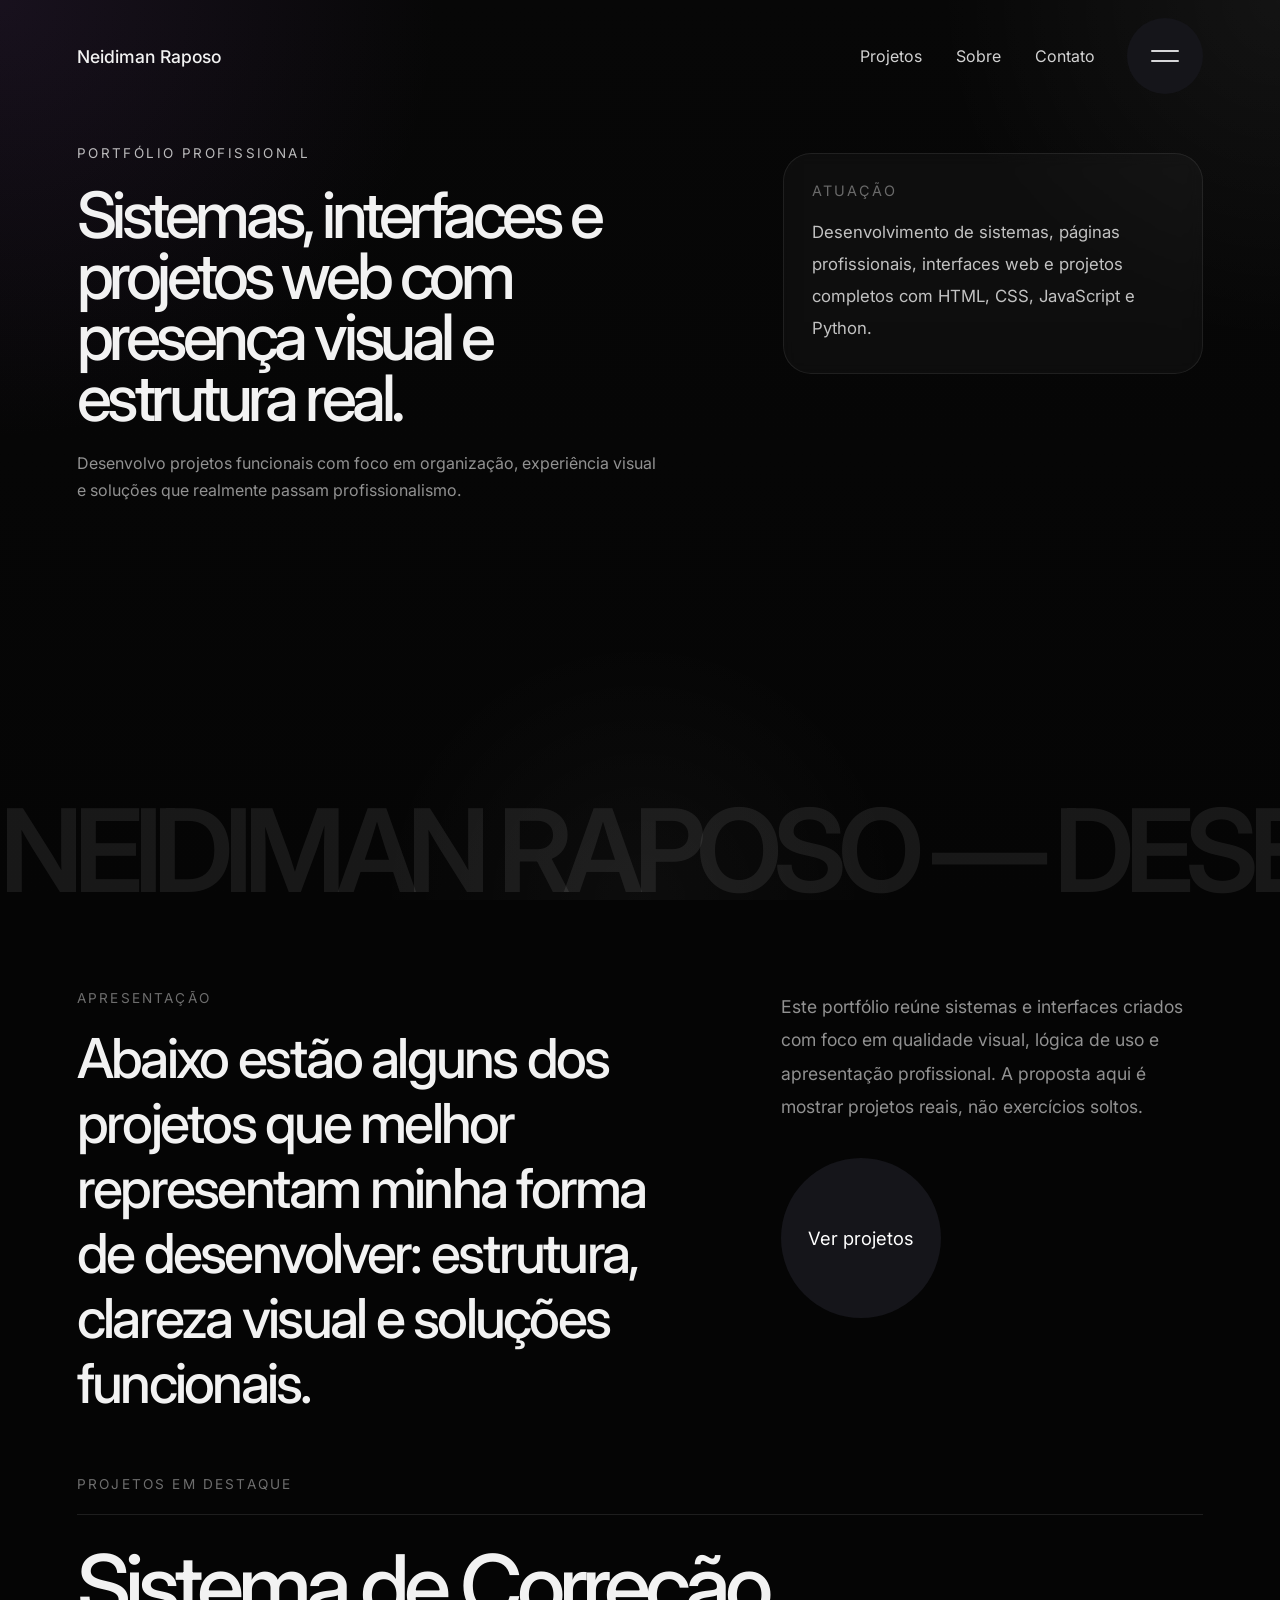
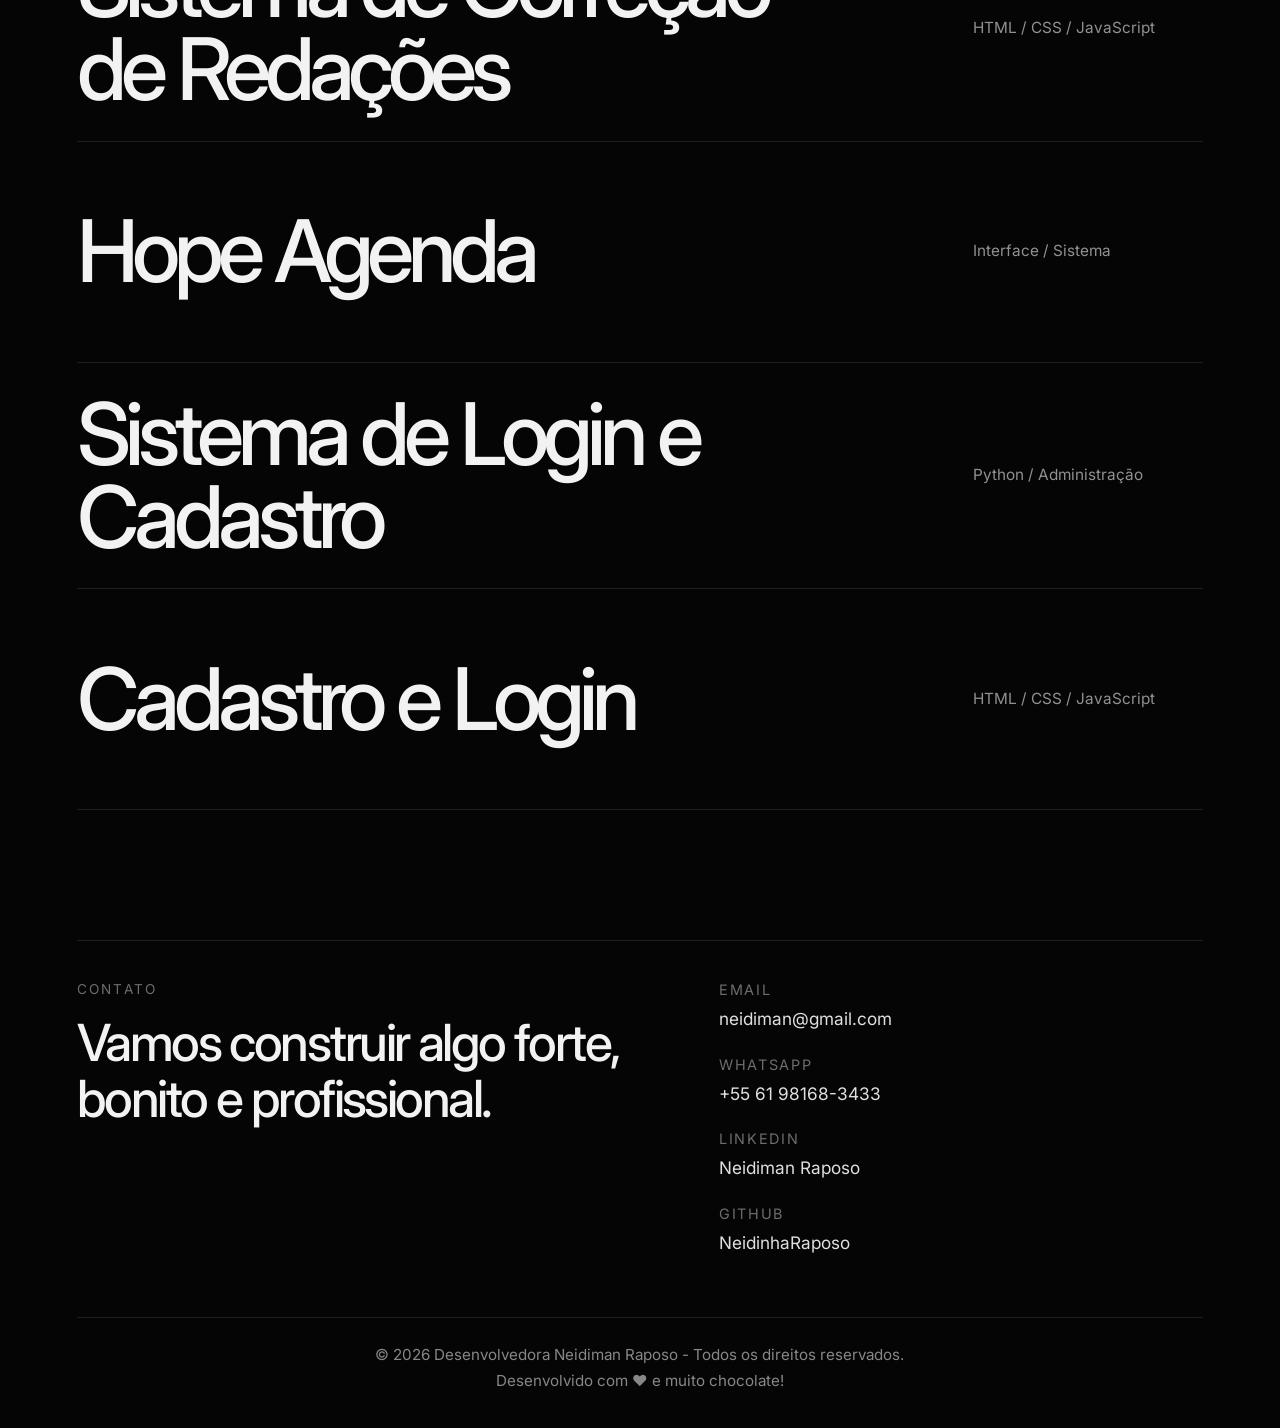
<file: portifolio_neidiman_raposo/index.html>
<!DOCTYPE html>
<html lang="pt-BR">
<head>
  <meta charset="UTF-8" />
  <meta name="viewport" content="width=device-width, initial-scale=1.0" />
  <title>Neidiman Raposo</title>

  <link rel="preconnect" href="https://fonts.googleapis.com" />
  <link rel="preconnect" href="https://fonts.gstatic.com" crossorigin />
  <link
    href="https://fonts.googleapis.com/css2?family=Inter:wght@300;400;500;600;700;800&display=swap"
    rel="stylesheet"
  />

  <link rel="stylesheet" href="css/style.css" />
</head>
<body>
  <div class="page-bg"></div>

  <header class="site-header">
    <div class="container header-content">
      <a href="#topo" class="brand-small">Neidiman Raposo</a>

      <nav class="main-nav">
        <a href="#projetos">Projetos</a>
        <a href="#sobre">Sobre</a>
        <a href="#contato">Contato</a>
      </nav>

      <button class="menu-button" type="button" aria-label="Abrir menu">
        <span></span>
        <span></span>
      </button>
    </div>
  </header>

  <main id="topo">
    <section class="hero">
      <div class="container hero-grid">
        <div class="hero-left">
          <p class="hero-kicker">Portfólio Profissional</p>

          <h1 class="hero-title">
            Sistemas, interfaces e projetos web com presença visual e estrutura real.
          </h1>

          <p class="hero-text">
            Desenvolvo projetos funcionais com foco em organização, experiência visual
            e soluções que realmente passam profissionalismo.
          </p>
        </div>

        <div class="hero-right">
          <div class="hero-card">
            <p class="hero-card-label">Atuação</p>
            <p class="hero-card-text">
              Desenvolvimento de sistemas, páginas profissionais, interfaces web
              e projetos completos com HTML, CSS, JavaScript e Python.
            </p>
          </div>
        </div>
      </div>

      <div class="marquee-wrapper">
        <div class="marquee">
          <span>NEIDIMAN RAPOSO — DESENVOLVIMENTO DE SISTEMAS — NEIDIMAN RAPOSO — DESENVOLVIMENTO DE SISTEMAS —</span>
          <span>NEIDIMAN RAPOSO — DESENVOLVIMENTO DE SISTEMAS — NEIDIMAN RAPOSO — DESENVOLVIMENTO DE SISTEMAS —</span>
        </div>
      </div>
    </section>

    <section class="intro-section" id="sobre">
      <div class="container intro-grid">
        <div class="intro-left">
          <p class="section-label">Apresentação</p>

          <h2 class="intro-title">
            Abaixo estão alguns dos projetos que melhor representam minha forma de desenvolver:
            estrutura, clareza visual e soluções funcionais.
          </h2>
        </div>

        <div class="intro-right">
          <p class="intro-text">
            Este portfólio reúne sistemas e interfaces criados com foco em qualidade visual,
            lógica de uso e apresentação profissional. A proposta aqui é mostrar projetos
            reais, não exercícios soltos.
          </p>

          <a href="#projetos" class="about-button">Ver projetos</a>
        </div>
      </div>
    </section>

    <section class="projects-section" id="projetos">
      <div class="container">
        <div class="projects-head">
          <p class="section-label">Projetos em destaque</p>
        </div>

        <article
          class="project-item"
          data-image="img/projeto1.png"
          data-link="../sistema_de_correcao_de_redacoes/index.html"
        >
          <div class="project-link">
            <div class="project-left">
              <h2 class="project-title">Sistema de Correção de Redações</h2>
            </div>

            <div class="project-right">
              <p class="project-meta">HTML / CSS / JavaScript</p>
            </div>
          </div>
        </article>

        <article
          class="project-item"
          data-image="img/projeto2.png"
          data-link="../agendamento_de_horarios/index.html"
        >
          <div class="project-link">
            <div class="project-left">
              <h2 class="project-title">Hope Agenda</h2>
            </div>

            <div class="project-right">
              <p class="project-meta">Interface / Sistema</p>
            </div>
          </div>
        </article>

        <article
          class="project-item"
          data-image="img/projeto3.png"
          data-link="../login_neidiman_raposo/index.html"
        >
          <div class="project-link">
            <div class="project-left">
              <h2 class="project-title">Sistema de Login e Cadastro</h2>
            </div>

            <div class="project-right">
              <p class="project-meta">Python / Administração</p>
            </div>
          </div>
        </article>

        <article
          class="project-item"
          data-image="img/projeto4.png"
          data-link="../tela_de_login_e_cadastro_interativo/index.html"
        >
          <div class="project-link">
            <div class="project-left">
              <h2 class="project-title">Cadastro e Login</h2>
            </div>

            <div class="project-right">
              <p class="project-meta">HTML / CSS / JavaScript</p>
            </div>
          </div>
        </article>
      </div>
    </section>

    <section class="contact-section" id="contato">
      <div class="container contact-grid">
        <div>
          <p class="section-label">Contato</p>
          <h2 class="contact-title">Vamos construir algo forte, bonito e profissional.</h2>
        </div>

        <div class="contact-right">
          <div class="contact-list">
            <div class="contact-item">
              <span class="contact-label">Email</span>
              <a class="contact-link" href="mailto:neidiman@gmail.com">neidiman@gmail.com</a>
            </div>

            <div class="contact-item">
              <span class="contact-label">WhatsApp</span>
              <a class="contact-link" href="https://wa.me/5561981683433" target="_blank">+55 61 98168-3433</a>
            </div>

            <div class="contact-item">
              <span class="contact-label">LinkedIn</span>
              <a class="contact-link" href="https://www.linkedin.com/in/neidiman-raposo-b12ba9129/" target="_blank">Neidiman Raposo</a>
            </div>

            <div class="contact-item">
              <span class="contact-label">GitHub</span>
              <a class="contact-link" href="https://github.com/NeidinhaRaposo" target="_blank">NeidinhaRaposo</a>
            </div>
          </div>
        </div>
      </div>
    </section>
  </main>

  <footer class="site-footer">
    <div class="container">
      <p>© 2026 Desenvolvedora Neidiman Raposo - Todos os direitos reservados.</p>
      <p>Desenvolvido com ❤️ e muito chocolate!</p>
    </div>
  </footer>

  <div class="hover-preview" aria-hidden="true">
    <div class="hover-preview__inner">
      <img
        src="img/projeto1.png"
        alt="Prévia do projeto"
        class="hover-preview__image"
        id="hoverPreviewImage"
      />   
    </div>
  </div>

  <script src="js/script.js"></script>
</body>
</html>
</file>
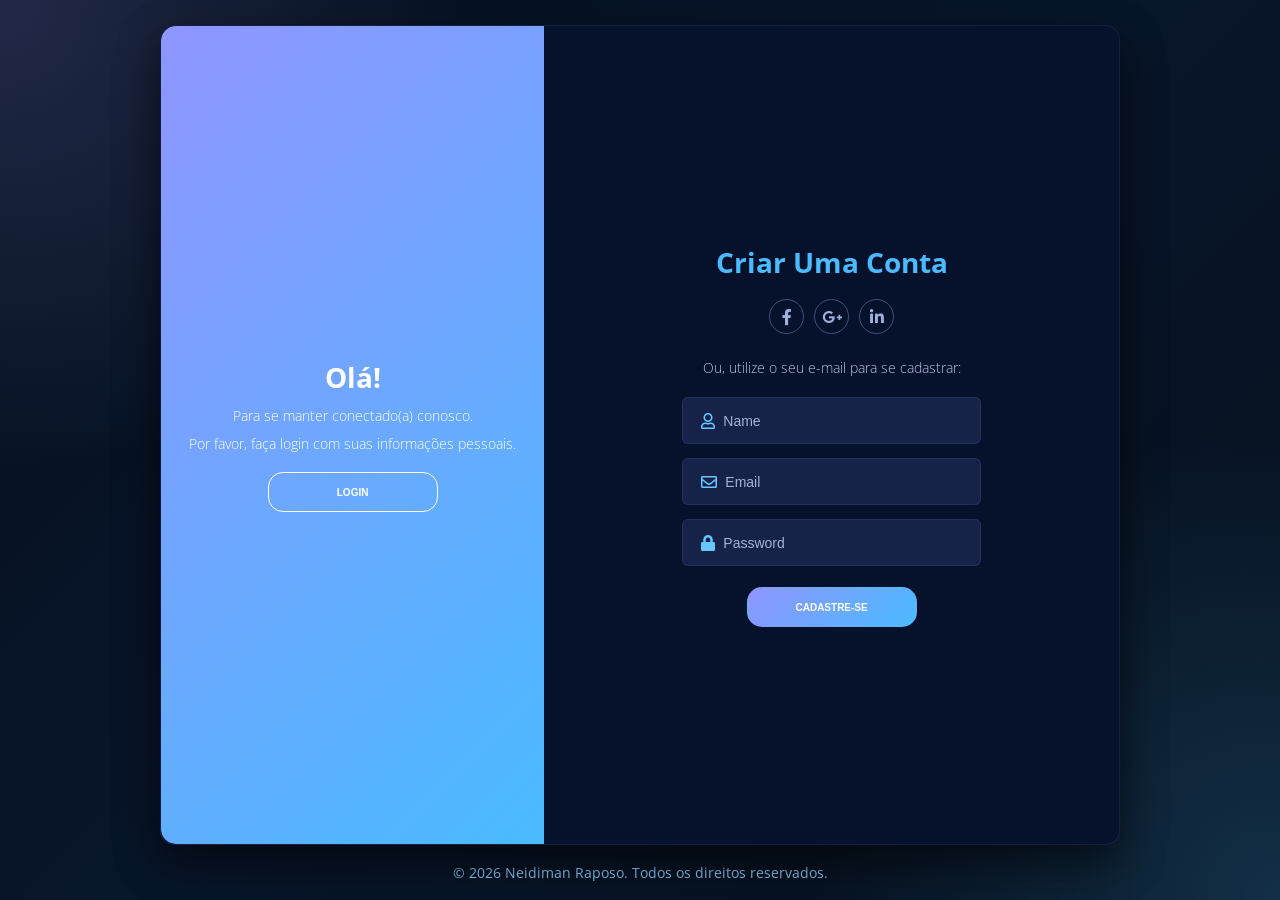
<file: tela_de_login_e_cadastro_interativo/index.html>
<!DOCTYPE html>
<html lang="pt-br">
<head>
    <meta charset="UTF-8">
    <meta http-equiv="X-UA-Compatible" content="IE=edge">
    <meta name="viewport" content="width=device-width, initial-scale=1.0">
    <title>Cadastro e Login da Neidiman Raposo</title>
    <link rel="stylesheet" href="style.css">
    <link rel="stylesheet" href="https://use.fontawesome.com/releases/v5.8.2/css/all.css"
        integrity="sha384-oS3vJWv+0UjzBfQzYUhtDYW+Pj2yciDJxpsK1OYPAYjqT085Qq/1cq5FLXAZQ7Ay" crossorigin="anonymous">
</head>
<body>
    <div class="container">
        <div class="content first-content">
            <div class="first-column">
                <h2 class="title title-primary">Olá!</h2>
                <p class="description description-primary">Para se manter conectado(a) conosco.</p>
                <p class="description description-primary">Por favor, faça login com suas informações pessoais.</p>
                <button id="signin" class="btn btn-primary" type="button">Login</button>
            </div>

            <div class="second-column">
                <h2 class="title title-second">Criar uma conta</h2>

                <div class="social-media">
                    <ul class="list-social-media">
                        <a class="link-social-media" href="#">
                            <li class="item-social-media">
                                <i class="fab fa-facebook-f"></i>
                            </li>
                        </a>

                        <a class="link-social-media" href="#">
                            <li class="item-social-media">
                                <i class="fab fa-google-plus-g"></i>
                            </li>
                        </a>

                        <a class="link-social-media" href="#">
                            <li class="item-social-media">
                                <i class="fab fa-linkedin-in"></i>
                            </li>
                        </a>
                    </ul>
                </div>

                <p class="description description-second">Ou, utilize o seu e-mail para se cadastrar:</p>

                <form class="form">
                    <label class="label-input" for="">
                        <i class="far fa-user icon-modify"></i>
                        <input type="text" placeholder="Name">
                    </label>

                    <label class="label-input" for="">
                        <i class="far fa-envelope icon-modify"></i>
                        <input type="email" placeholder="Email">
                    </label>

                    <label class="label-input" for="">
                        <i class="fas fa-lock icon-modify"></i>
                        <input type="password" placeholder="Password">
                    </label>

                    <button class="btn btn-second" type="button">Cadastre-se</button>
                </form>
            </div>
        </div>

        <div class="content second-content">
            <div class="first-column">
                <h2 class="title title-primary">Olá!</h2>
                <p class="description description-primary">Insira os seus dados pessoais.</p>
                <p class="description description-primary">E comece a sua jornada conosco.</p>
                <button id="signup" class="btn btn-primary" type="button">Cadastro</button>
            </div>

            <div class="second-column">
                <h2 class="title title-second">Fazer login</h2>

                <div class="social-media">
                    <ul class="list-social-media">
                        <a class="link-social-media" href="#">
                            <li class="item-social-media">
                                <i class="fab fa-facebook-f"></i>
                            </li>
                        </a>

                        <a class="link-social-media" href="#">
                            <li class="item-social-media">
                                <i class="fab fa-google-plus-g"></i>
                            </li>
                        </a>

                        <a class="link-social-media" href="#">
                            <li class="item-social-media">
                                <i class="fab fa-linkedin-in"></i>
                            </li>
                        </a>
                    </ul>
                </div>

                <p class="description description-second">Ou utilize a sua conta de e-mail:</p>

                <form class="form">
                    <label class="label-input" for="">
                        <i class="far fa-envelope icon-modify"></i>
                        <input type="email" placeholder="Email">
                    </label>

                    <label class="label-input" for="">
                        <i class="fas fa-lock icon-modify"></i>
                        <input type="password" placeholder="Password">
                    </label>

                    <a class="password" href="#">Esqueceu a sua senha?</a>
                    <button class="btn btn-second" type="button">Entrar</button>
                </form>
            </div>
        </div>
    </div>

    <footer class="rodape">
        <p>© 2026 Neidiman Raposo. Todos os direitos reservados.</p>
    </footer>

    <script src="script.js"></script>
</body>
</html>
</file>
<file: portifolio_neidiman_raposo/css/style.css>
* {
  margin: 0;
  padding: 0;
  box-sizing: border-box;
}

:root {
  --bg: #050505;
  --text: #f2f2f2;
  --line: rgba(255, 255, 255, 0.1);
  --muted: rgba(255, 255, 255, 0.56);
  --circle: #15151a;
  --accent-hover: #e7dae7;
}

html {
  scroll-behavior: smooth;
}

body {
  font-family: "Inter", sans-serif;
  background: var(--bg);
  color: var(--text);
  min-height: 100vh;
  overflow-x: hidden;
}

.page-bg {
  position: fixed;
  inset: 0;
  pointer-events: none;
  z-index: -1;
  background:
    radial-gradient(circle at top left, rgba(103, 63, 133, 0.18), transparent 28%),
    radial-gradient(circle at top right, rgba(255, 255, 255, 0.05), transparent 22%),
    radial-gradient(circle at bottom center, rgba(255, 255, 255, 0.03), transparent 24%),
    linear-gradient(180deg, #070707 0%, #050505 100%);
}

.container {
  width: min(88%, 1550px);
  margin: 0 auto;
}

.section-label {
  font-size: 0.85rem;
  text-transform: uppercase;
  letter-spacing: 0.16em;
  color: rgba(255, 255, 255, 0.42);
}

.site-header {
  padding: 18px 0 0;
}

.header-content {
  display: grid;
  grid-template-columns: 1fr auto auto;
  align-items: center;
  gap: 32px;
}

.brand-small {
  text-decoration: none;
  color: var(--text);
  font-size: 1.1rem;
  font-weight: 500;
}

.main-nav {
  display: flex;
  align-items: center;
  gap: 34px;
}

.main-nav a {
  text-decoration: none;
  color: rgba(255, 255, 255, 0.82);
  font-size: 1rem;
  transition: 0.25s ease;
}

.main-nav a:hover {
  color: #ffffff;
}

.menu-button {
  width: 76px;
  height: 76px;
  border: none;
  border-radius: 50%;
  background: var(--circle);
  cursor: pointer;
  display: flex;
  align-items: center;
  justify-content: center;
  position: relative;
  flex-shrink: 0;
  transition: transform 0.25s ease, background 0.25s ease;
}

.menu-button:hover {
  transform: scale(1.04);
  background: #1a1a1f;
}

.menu-button span {
  position: absolute;
  width: 28px;
  height: 2px;
  background: #d7d7d9;
  border-radius: 999px;
}

.menu-button span:first-child {
  transform: translateY(-5px);
}

.menu-button span:last-child {
  transform: translateY(5px);
}

.hero {
  min-height: calc(100vh - 94px);
  padding: clamp(30px, 4vw, 58px) 0 0;
  overflow: hidden;
  display: flex;
  flex-direction: column;
}

.hero-grid {
  display: grid;
  grid-template-columns: minmax(0, 1.1fr) minmax(300px, 0.9fr);
  gap: clamp(32px, 5vw, 60px);
  align-items: start;
}

.hero-kicker {
  font-size: 0.84rem;
  text-transform: uppercase;
  letter-spacing: 0.18em;
  color: rgba(255, 255, 255, 0.72);
  margin-bottom: 24px;
}

.hero-title {
  font-size: clamp(3.2rem, 5.2vw, 5.8rem);
  line-height: 0.95;
  letter-spacing: -0.07em;
  font-weight: 500;
  max-width: 900px;
}

.hero-text {
  margin-top: 22px;
  max-width: 680px;
  font-size: 1.05rem;
  line-height: 1.7;
  color: var(--muted);
}

.hero-right {
  display: flex;
  justify-content: flex-end;
  padding-top: 8px;
}

.hero-card {
  width: 100%;
  max-width: 420px;
  background: rgba(255, 255, 255, 0.03);
  border: 1px solid rgba(255, 255, 255, 0.08);
  border-radius: 28px;
  padding: 28px;
  backdrop-filter: blur(8px);
}

.hero-card-label {
  font-size: 0.9rem;
  text-transform: uppercase;
  letter-spacing: 0.14em;
  color: rgba(255, 255, 255, 0.38);
  margin-bottom: 18px;
}

.hero-card-text {
  font-size: 1.05rem;
  line-height: 1.9;
  color: rgba(255, 255, 255, 0.75);
}

.marquee-wrapper {
  margin-top: auto;
  padding-top: 24px;
  overflow: hidden;
  width: 100%;
}

.marquee {
  display: flex;
  width: max-content;
  animation: marqueeMove 26s linear infinite;
}

.marquee span {
  display: inline-block;
  padding-right: 70px;
  font-size: clamp(4rem, 10vw, 10rem);
  line-height: 0.85;
  letter-spacing: -0.08em;
  color: rgba(255, 255, 255, 0.08);
  white-space: nowrap;
  font-weight: 600;
}

@keyframes marqueeMove {
  0% {
    transform: translateX(0);
  }

  100% {
    transform: translateX(-50%);
  }
}

.intro-section {
  padding: 90px 0 30px;
}

.intro-grid {
  display: grid;
  grid-template-columns: 1.2fr 0.8fr;
  gap: 70px;
  align-items: start;
}

.intro-title {
  margin-top: 20px;
  font-size: clamp(2rem, 4.3vw, 3.9rem);
  line-height: 1.18;
  letter-spacing: -0.05em;
  font-weight: 500;
  max-width: 980px;
}

.intro-text {
  font-size: 1.1rem;
  line-height: 1.9;
  color: var(--muted);
}

.about-button {
  margin-top: 34px;
  display: inline-flex;
  align-items: center;
  justify-content: center;
  min-width: 160px;
  height: 160px;
  border-radius: 50%;
  text-decoration: none;
  background: var(--circle);
  color: #fff;
  font-size: 1.15rem;
  transition: transform 0.25s ease, background 0.25s ease;
}

.about-button:hover {
  transform: scale(1.04);
  background: #1b1b20;
}

.projects-section {
  padding: 30px 0 90px;
}

.projects-head {
  margin-bottom: 22px;
}

.project-item {
  border-top: 1px solid var(--line);
  cursor: pointer;
}

.project-item:last-child {
  border-bottom: 1px solid var(--line);
}

.project-link {
  min-height: 220px;
  display: grid;
  grid-template-columns: 1.4fr 0.6fr;
  align-items: center;
  gap: 40px;
  padding: 30px 0;
  position: relative;
}

.project-left {
  min-width: 0;
}

.project-title {
  font-size: clamp(3rem, 7vw, 5.4rem);
  line-height: 0.96;
  letter-spacing: -0.07em;
  font-weight: 500;
  color: var(--text);
  transition: transform 0.28s ease;
}

.project-right {
  justify-self: end;
  text-align: left;
  display: flex;
  flex-direction: column;
  gap: 14px;
  min-width: 230px;
}

.project-meta {
  font-size: 0.96rem;
  line-height: 1.45;
  color: var(--muted);
}

.project-item:hover .project-title {
  transform: translateX(6px);
}

.contact-section {
  padding: 40px 0 60px;
}

.contact-grid {
  display: grid;
  grid-template-columns: 1.1fr 0.9fr;
  gap: 50px;
  align-items: start;
  border-top: 1px solid var(--line);
  padding-top: 40px;
}

.contact-title {
  margin-top: 18px;
  font-size: clamp(2rem, 4vw, 3.8rem);
  line-height: 1.08;
  letter-spacing: -0.05em;
  font-weight: 500;
  max-width: 800px;
}

.contact-right {
  max-width: 420px;
}

.contact-list {
  display: flex;
  flex-direction: column;
  gap: 22px;
}

.contact-item {
  display: flex;
  flex-direction: column;
  gap: 6px;
}

.contact-label {
  font-size: 0.9rem;
  text-transform: uppercase;
  letter-spacing: 0.12em;
  color: rgba(255, 255, 255, 0.42);
}

.contact-link {
  text-decoration: none;
  color: rgba(255, 255, 255, 0.88);
  font-size: 1.08rem;
  line-height: 1.7;
  transition: color 0.25s ease, transform 0.25s ease;
  width: fit-content;
}

.contact-link:hover {
  color: #ffffff;
  transform: translateX(4px);
}

.site-footer {
  padding: 0 0 34px;
}

.site-footer .container {
  border-top: 1px solid var(--line);
  padding-top: 24px;
}

.site-footer p {
  font-size: 0.95rem;
  color: rgba(255, 255, 255, 0.52);
  text-align: center;
  line-height: 1.7;
}

.hover-preview {
  position: fixed;
  top: 0;
  left: 0;
  width: 420px;
  pointer-events: none;
  z-index: 9999;
  opacity: 0;
  visibility: hidden;
  transform: translate3d(0, 0, 0);
  transition: opacity 0.22s ease, visibility 0.22s ease;
  will-change: transform;
}

.hover-preview.is-visible {
  opacity: 1;
  visibility: visible;
}

.hover-preview__inner {
  position: relative;
  width: 100%;
  aspect-ratio: 1 / 1;
  overflow: hidden;
  border-radius: 10px;
  background: #111;
  box-shadow: 0 22px 50px rgba(0, 0, 0, 0.38);
  border: 1px solid rgba(255, 255, 255, 0.08);
}

.hover-preview__image {
  width: 100%;
  height: 100%;
  object-fit: contain;
  object-position: center center;
  display: block;
  background: #111;
}

.hover-preview__button {
  position: absolute;
  top: 50%;
  left: 50%;
  transform: translate(-50%, -50%);
  pointer-events: auto;
  text-decoration: none;
  background: #ffffff;
  color: #050505;
  border: 1px solid rgba(255, 255, 255, 0.18);
  padding: 14px 30px;
  border-radius: 999px;
  font-size: 1rem;
  font-weight: 600;
  transition: background 0.22s ease, box-shadow 0.22s ease, transform 0.22s ease;
}

.hover-preview__button:hover {
  background: var(--accent-hover);
  box-shadow: 0 10px 30px rgba(231, 218, 231, 0.25);
  transform: translate(-50%, -50%) scale(1.04);
}

@media (max-width: 1400px) {
  .hero-title {
    font-size: clamp(3rem, 5vw, 5rem);
  }

  .hero-text {
    font-size: 1rem;
    line-height: 1.65;
  }

  .marquee span {
    font-size: clamp(3.8rem, 9vw, 8rem);
  }
}

@media (max-width: 1200px) {
  .hover-preview {
    width: 340px;
  }

  .project-link {
    grid-template-columns: 1fr 280px;
    min-height: 190px;
  }
}

@media (max-width: 980px) {
  .hero {
    min-height: auto;
    padding-top: 44px;
  }

  .hero-grid,
  .intro-grid,
  .contact-grid {
    grid-template-columns: 1fr;
    gap: 34px;
  }

  .hero-title {
    font-size: clamp(3rem, 10vw, 5rem);
  }

  .hero-right {
    justify-content: flex-start;
  }

  .hero-card {
    max-width: 100%;
  }

  .marquee-wrapper {
    margin-top: 45px;
    padding-top: 0;
  }

  .marquee span {
    font-size: clamp(4rem, 16vw, 8rem);
  }

  .about-button {
    min-width: 130px;
    height: 130px;
    font-size: 1rem;
  }

  .contact-right {
    max-width: 100%;
  }
}

@media (max-width: 900px) {
  .header-content {
    grid-template-columns: 1fr auto;
  }

  .main-nav {
    display: none;
  }

  .brand-small {
    font-size: 1rem;
  }

  .menu-button {
    width: 68px;
    height: 68px;
  }

  .projects-section {
    padding-top: 20px;
  }

  .project-link {
    grid-template-columns: 1fr;
    min-height: auto;
    gap: 18px;
    padding: 26px 0;
  }

  .project-right {
    justify-self: start;
    min-width: auto;
  }

  .project-title {
    font-size: clamp(2.2rem, 10vw, 3.4rem);
  }

  .hover-preview {
    display: none;
  }
}

@media (max-width: 700px) {
  .hero-title {
    font-size: clamp(3rem, 14vw, 5rem);
    letter-spacing: -0.08em;
  }

  .hero-text {
    max-width: 100%;
  }

  .hero-card {
    padding: 24px;
    border-radius: 24px;
  }

  .marquee-wrapper {
    margin-top: 38px;
  }

  .marquee span {
    font-size: clamp(3.8rem, 19vw, 6rem);
  }
}

@media (max-width: 560px) {
  .container {
    width: min(90%, 1550px);
  }

  .site-header {
    padding-top: 14px;
  }

  .hero {
    padding-top: 34px;
  }

  .hero-title {
    font-size: clamp(2.8rem, 15vw, 4.4rem);
  }

  .hero-text,
  .intro-text {
    font-size: 1rem;
  }

  .menu-button {
    width: 62px;
    height: 62px;
  }

  .menu-button span {
    width: 24px;
  }

  .contact-link {
    font-size: 1rem;
  }
}

@media (max-width: 420px) {
  .hero-title {
    font-size: clamp(2.6rem, 14vw, 3.8rem);
  }

  .hero-kicker {
    font-size: 0.75rem;
  }

  .marquee span {
    font-size: 3.6rem;
  }

  .project-title {
    font-size: 2.4rem;
  }
}

/* Ajustes de responsividade para celulares */
@media (max-width: 600px) {
  .container {
    width: 90%;
  }

  .hero-grid,
  .intro-grid,
  .contact-grid,
  .project-link {
    grid-template-columns: minmax(0, 1fr);
    gap: 24px;
  }

  .hero {
    min-height: auto;
    padding-top: 20px;
  }

  .hero-grid {
    gap: 16px;
  }

  .hero-kicker {
    margin-bottom: 12px;
  }

  .hero-title {
    font-size: clamp(2rem, 8vw, 3rem);
    line-height: 1.1;
    letter-spacing: -0.04em;
  }

  .hero-text {
    margin-top: 12px;
    line-height: 1.5;
  }

  .hero-right {
    padding-top: 0;
  }

  .hero-card {
    padding: 16px;
  }

  .hero-card-label {
    margin-bottom: 8px;
  }

  .hero-card-text {
    font-size: 0.9rem;
    line-height: 1.5;
  }

  .marquee-wrapper {
    margin-top: 20px;
    padding-top: 0;
  }

  .marquee span {
    font-size: 2.2rem;
  }

  .intro-title,
  .contact-title {
    font-size: 1.8rem;
  }

  .project-title {
    font-size: 2rem;
    line-height: 1.15;
  }

  .intro-section,
  .projects-section,
  .contact-section {
    padding: 40px 0;
  }

  .contact-link {
    overflow-wrap: anywhere;
  }

  .menu-button {
    width: 48px;
    height: 48px;
  }

  .hover-preview {
    display: none;
  }
}
</file>
<file: tela_de_login_e_cadastro_interativo/style.css>
@import url('https://fonts.googleapis.com/css2?family=Open+Sans:wght@300;400;700&display=swap');

* {
    margin: 0;
    padding: 0;
    box-sizing: border-box;
}

body {
    font-family: 'Open Sans', sans-serif;
    min-height: 100vh;
    display: flex;
    flex-direction: column;
    background:
        radial-gradient(circle at top left, rgba(157, 154, 250, 0.18), transparent 30%),
        radial-gradient(circle at bottom right, rgba(71, 187, 255, 0.18), transparent 30%),
        linear-gradient(135deg, #06101f, #08162b, #07101d);
    background-attachment: fixed;
}

/* ÁREA PRINCIPAL */
.container {
    flex: 1;
    width: 960px;
    max-width: calc(100% - 40px);
    height: 560px;
    margin: 25px auto 10px auto;
    position: relative;
}

/* CARD PRINCIPAL */
.content {
    background-color: rgba(7, 18, 44, 0.97);
    border: 1px solid rgba(143, 149, 255, 0.10);
    border-radius: 15px;
    width: 100%;
    height: 100%;
    display: flex;
    justify-content: space-between;
    align-items: center;
    position: absolute;
    top: 0;
    left: 0;
    overflow: hidden;
    box-shadow: 0 18px 45px rgba(0, 0, 0, 0.35);
}

.content::before {
    content: "";
    position: absolute;
    background: linear-gradient(135deg, #8f95ff, #4abbff);
    width: 40%;
    height: 100%;
    border-top-left-radius: 15px;
    border-bottom-left-radius: 15px;
    left: 0;
    top: 0;
}

.title {
    font-size: 28px;
    font-weight: bold;
    text-transform: capitalize;
    margin-bottom: 6px;
}

.title-primary {
    color: #fff;
}

.title-second {
    color: #4abbff;
}

.description {
    font-size: 14px;
    font-weight: 300;
    line-height: 28px;
}

.description-primary {
    color: #fff;
}

.description-second {
    color: #b8c7e6;
    margin: 8px 0 4px 0;
}

.btn {
    border-radius: 15px;
    text-transform: uppercase;
    color: #fff;
    font-size: 10px;
    padding: 10px 30px;
    cursor: pointer;
    font-weight: bold;
    width: 170px;
    min-height: 40px;
    align-self: center;
    border: none;
    margin-top: 14px;
    white-space: nowrap;
}

.btn-primary {
    background-color: transparent;
    border: 1px solid #fff;
    transition: background-color .5s, color .5s;
}

.btn-primary:hover {
    background-color: #fff;
    color: #4abbff;
}

.btn-second {
    background: linear-gradient(135deg, #8f95ff, #4abbff);
    border: 1px solid transparent;
    transition: background-color .5s, color .5s, border .5s;
}

.btn-second:hover {
    background: transparent;
    border: 1px solid #4abbff;
    color: #4abbff;
}

.first-content {
    display: flex;
    width: 100%;
    height: 100%;
}

.first-content .second-column {
    z-index: 11;
}

.first-column {
    text-align: center;
    width: 40%;
    z-index: 10;
    padding: 0 25px;
    display: flex;
    flex-direction: column;
    justify-content: center;
}

.second-column {
    width: 60%;
    display: flex;
    flex-direction: column;
    align-items: center;
    justify-content: center;
    padding: 25px 30px;
}

.social-media {
    margin: 12px 0;
}

.link-social-media:not(:first-child) {
    margin-left: 10px;
}

.link-social-media {
    text-decoration: none;
}

.link-social-media .item-social-media {
    transition: background-color .5s, color .5s, border-color .5s;
}

.link-social-media:hover .item-social-media {
    background-color: #4abbff;
    color: #fff;
    border-color: #4abbff;
}

.list-social-media {
    display: flex;
    list-style-type: none;
}

.item-social-media {
    border: 1px solid #41507f;
    border-radius: 50%;
    width: 35px;
    height: 35px;
    line-height: 35px;
    text-align: center;
    color: #9eafda;
}

.form {
    display: flex;
    flex-direction: column;
    width: 58%;
    margin-top: 4px;
}

.form input {
    height: 45px;
    width: 100%;
    border: none;
    background-color: transparent;
    outline: none;
    color: #fff;
    font-size: 14px;
}

.form input::placeholder {
    color: #a4b2d8;
}

input:-webkit-autofill {
    -webkit-box-shadow: 0 0 0px 1000px #162248 inset !important;
    -webkit-text-fill-color: #ffffff !important;
}

.label-input {
    background-color: #162248;
    display: flex;
    align-items: center;
    margin: 7px 0;
    border-radius: 6px;
    border: 1px solid rgba(143, 149, 255, 0.12);
    padding: 0 10px;
}

.icon-modify {
    color: #68c7ff;
    padding: 0 8px;
}

/* SEGUNDA TELA */
.second-content {
    position: absolute;
    top: 0;
    left: 0;
    width: 100%;
    height: 100%;
    display: flex;
}

.second-content .first-column {
    order: 2;
    z-index: -1;
}

.second-content .second-column {
    order: 1;
    z-index: -1;
}

.password {
    color: #b8c7e6;
    font-size: 14px;
    margin: 14px 0 6px 0;
    text-align: center;
    text-decoration: none;
}

.password:hover {
    color: #4abbff;
}

.password::first-letter {
    text-transform: capitalize;
}

/* ESTADO LOGIN */
.sign-in-js .first-content .first-column {
    z-index: -1;
}

.sign-in-js .second-content .second-column {
    z-index: 11;
}

.sign-in-js .second-content .first-column {
    z-index: 13;
}

.sign-in-js .content::before {
    left: 60%;
    border-top-left-radius: 0;
    border-bottom-left-radius: 0;
    border-top-right-radius: 15px;
    border-bottom-right-radius: 15px;
    animation: slidein 1.3s;
    z-index: 12;
}

/* ESTADO CADASTRO */
.sign-up-js .content::before {
    animation: slideout 1.3s;
    z-index: 12;
}

.sign-up-js .second-content .first-column,
.sign-up-js .second-content .second-column {
    z-index: -1;
}

.sign-up-js .first-content .second-column {
    z-index: 11;
}

.sign-up-js .first-content .first-column {
    z-index: 13;
}

/* DESLOCAMENTO DO CONTEÚDO */
.sign-in-js .first-content .second-column {
    z-index: -1;
    position: relative;
    animation: deslocamentoEsq 1.3s;
}

.sign-up-js .second-content .second-column {
    position: relative;
    z-index: -1;
    animation: deslocamentoDir 1.3s;
}

/* ANIMAÇÕES */
@keyframes deslocamentoEsq {
    from {
        left: 0;
        opacity: 1;
        z-index: 12;
    }

    25% {
        left: -80px;
        opacity: .5;
    }

    50% {
        left: -100px;
        opacity: .2;
    }

    to {
        left: -110px;
        opacity: 0;
        z-index: -1;
    }
}

@keyframes deslocamentoDir {
    from {
        left: 0;
        z-index: 12;
    }

    25% {
        left: 80px;
    }

    50% {
        left: 100px;
    }

    to {
        left: 110px;
        z-index: -1;
    }
}

@keyframes slidein {
    from {
        left: 0;
        width: 40%;
    }

    25% {
        left: 5%;
        width: 50%;
    }

    50% {
        left: 25%;
        width: 60%;
    }

    75% {
        left: 45%;
        width: 50%;
    }

    to {
        left: 60%;
        width: 40%;
    }
}

@keyframes slideout {
    from {
        left: 60%;
        width: 40%;
    }

    25% {
        left: 45%;
        width: 50%;
    }

    50% {
        left: 25%;
        width: 60%;
    }

    75% {
        left: 5%;
        width: 50%;
    }

    to {
        left: 0;
        width: 40%;
    }
}

/* RESPONSIVO */
@media screen and (max-width: 1040px) {
    .container {
        width: calc(100% - 30px);
        height: 760px;
        margin: 15px auto 10px auto;
    }

    .content::before {
        width: 100%;
        height: 40%;
        top: 0;
        left: 0;
        border-radius: 0;
    }

    .first-content,
    .second-content {
        flex-direction: column;
        justify-content: space-around;
    }

    .first-column,
    .second-column {
        width: 100%;
    }

    .first-column {
        padding: 20px 20px 10px 20px;
    }

    .second-column {
        padding: 10px 20px 25px 20px;
    }

    .sign-in-js .content::before {
        top: 60%;
        left: 0;
        border-radius: 0;
    }

    .form {
        width: 90%;
    }

    @keyframes deslocamentoEsq {
        from {
            top: 0;
            opacity: 1;
            z-index: 12;
        }

        25% {
            top: -80px;
            opacity: .5;
        }

        50% {
            top: -100px;
            opacity: .2;
        }

        to {
            top: -110px;
            opacity: 0;
            z-index: -1;
        }
    }

    @keyframes deslocamentoDir {
        from {
            top: 0;
            z-index: 12;
        }

        25% {
            top: 80px;
        }

        50% {
            top: 100px;
        }

        to {
            top: 110px;
            z-index: -1;
        }
    }

    @keyframes slidein {
        from {
            top: 0;
            height: 40%;
        }

        25% {
            top: 5%;
            height: 50%;
        }

        50% {
            top: 25%;
            height: 60%;
        }

        75% {
            top: 45%;
            height: 50%;
        }

        to {
            top: 60%;
            height: 40%;
        }
    }

    @keyframes slideout {
        from {
            top: 60%;
            height: 40%;
        }

        25% {
            top: 45%;
            height: 50%;
        }

        50% {
            top: 25%;
            height: 60%;
        }

        75% {
            top: 5%;
            height: 50%;
        }

        to {
            top: 0;
            height: 40%;
        }
    }
}

@media screen and (max-width: 740px) {
    .form {
        width: 70%;
    }
}

@media screen and (max-width: 425px) {
    .container {
        width: calc(100% - 20px);
        height: 860px;
    }

    .form {
        width: 100%;
    }

    .title {
        font-size: 24px;
    }

    .description {
        line-height: 24px;
    }
}

/* RODAPÉ */
.rodape {
    width: 100%;
    text-align: center;
    color: #8fd2ff;
    font-size: 14px;
    padding: 8px 10px 18px 10px;
    background: transparent;
}

.rodape p {
    margin: 0;
}
</file>
